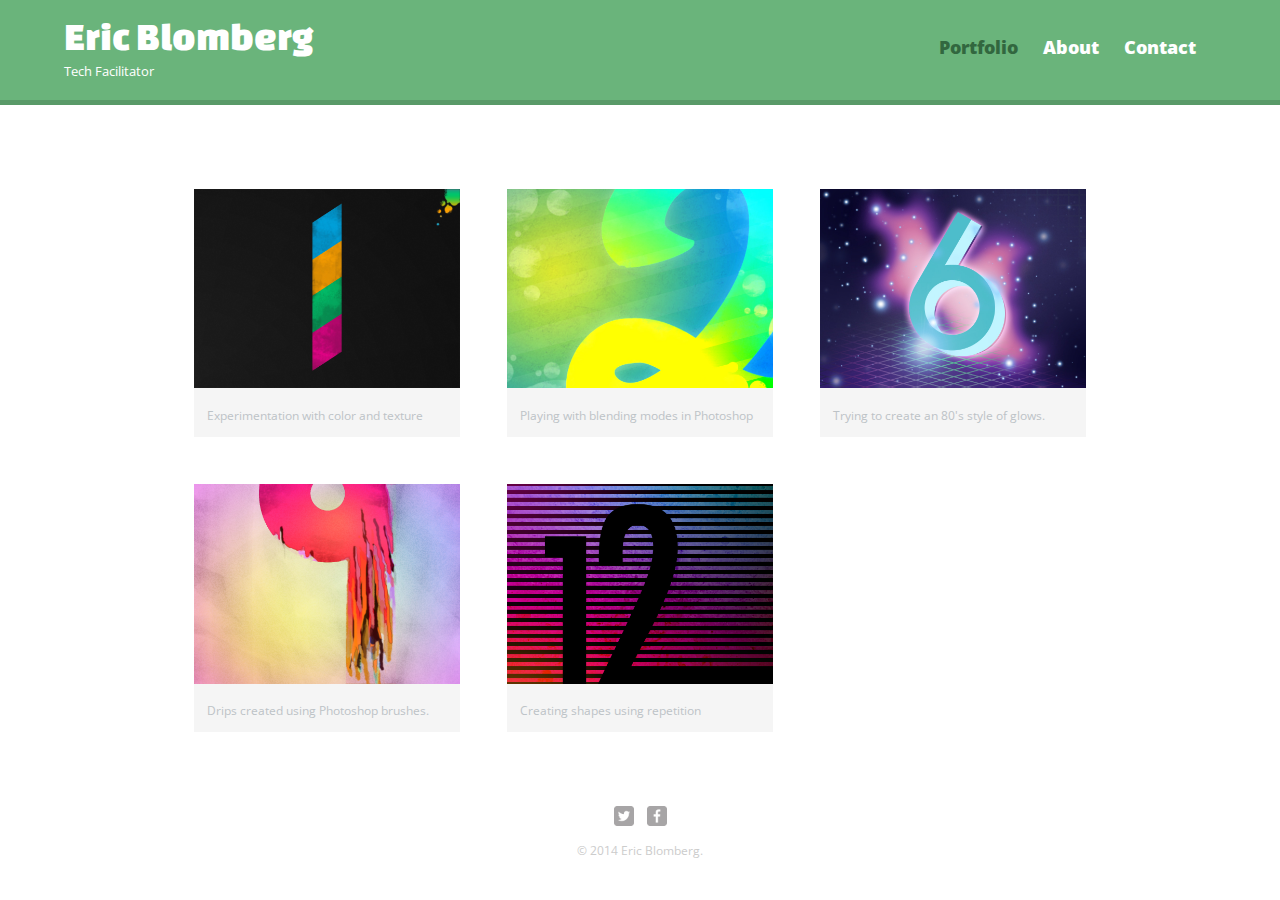
<file: index.html>
<!DOCTYPE html>
<html>
  <head>
    <meta charset="utf-8">
    <title>Eric Blomberg | Tech Facilitator</title>
    <link rel="stylesheet" href="css/normalize.css">
    <link href='http://fonts.googleapis.com/css?family=Changa+One|Open+Sans:400italic,700italic,400,700,800' rel='stylesheet' type='text/css'>
    <link rel="stylesheet" href="css/main.css">
    <link rel="stylesheet" href="css/responsive.css">
    <meta name="viewport" content="width=device-width, intial-scale=1.0">
  </head>
  <body>
    <header>
      <a href="index.html" id="logo">
        <h1>Eric Blomberg</h1>
        <h2>Tech Facilitator</h2>
      </a>
      <nav>
        <ul>
          <li><a href="index.html" class="selected">Portfolio</a></li>
          <li><a href="about.html">About</a></li>
          <li><a href="contact.html">Contact</a></li>
        </ul>
      </nav>
    </header>
    <div id="wrapper">
      <section>
       <ul id="gallery">
         <li>
           <a href="img/numbers-01.jpg">
             <img src="img/numbers-01.jpg" alt="">
             <p>Experimentation with color and texture</p>
           </a>
         </li>
         <li>
           <a href="img/numbers-02.jpg">
             <img src="img/numbers-02.jpg" alt="">
             <p>Playing with blending modes in Photoshop</p>
           </a>
         </li>
         <li>
           <a href="img/numbers-06.jpg">
             <img src="img/numbers-06.jpg" alt="">
             <p>Trying to create an 80's style of glows.</p>
           </a>
         </li>
         <li>
           <a href="img/numbers-09.jpg">
             <img src="img/numbers-09.jpg" alt="">
             <p>Drips created using Photoshop brushes.</p>
           </a>
         </li>
         <li>
           <a href="img/numbers-12.jpg">
             <img src="img/numbers-12.jpg" alt="">
             <p>Creating shapes using repetition</p>
           </a>
         </li>
       </ul>
      </section>
      <footer>
        <a href="http://twitter.com"><img src="img/twitter-wrap.png" alt="Twitter Logo" class="social-icon"></a>
        <a href="http://facebook.com"><img src="img/facebook-wrap.png" alt="Facebook Logo" class="social-icon"></a>
        <p>&copy; 2014 Eric Blomberg.</p>
      </footer>
    </div>
  </body>
</html>
</file>
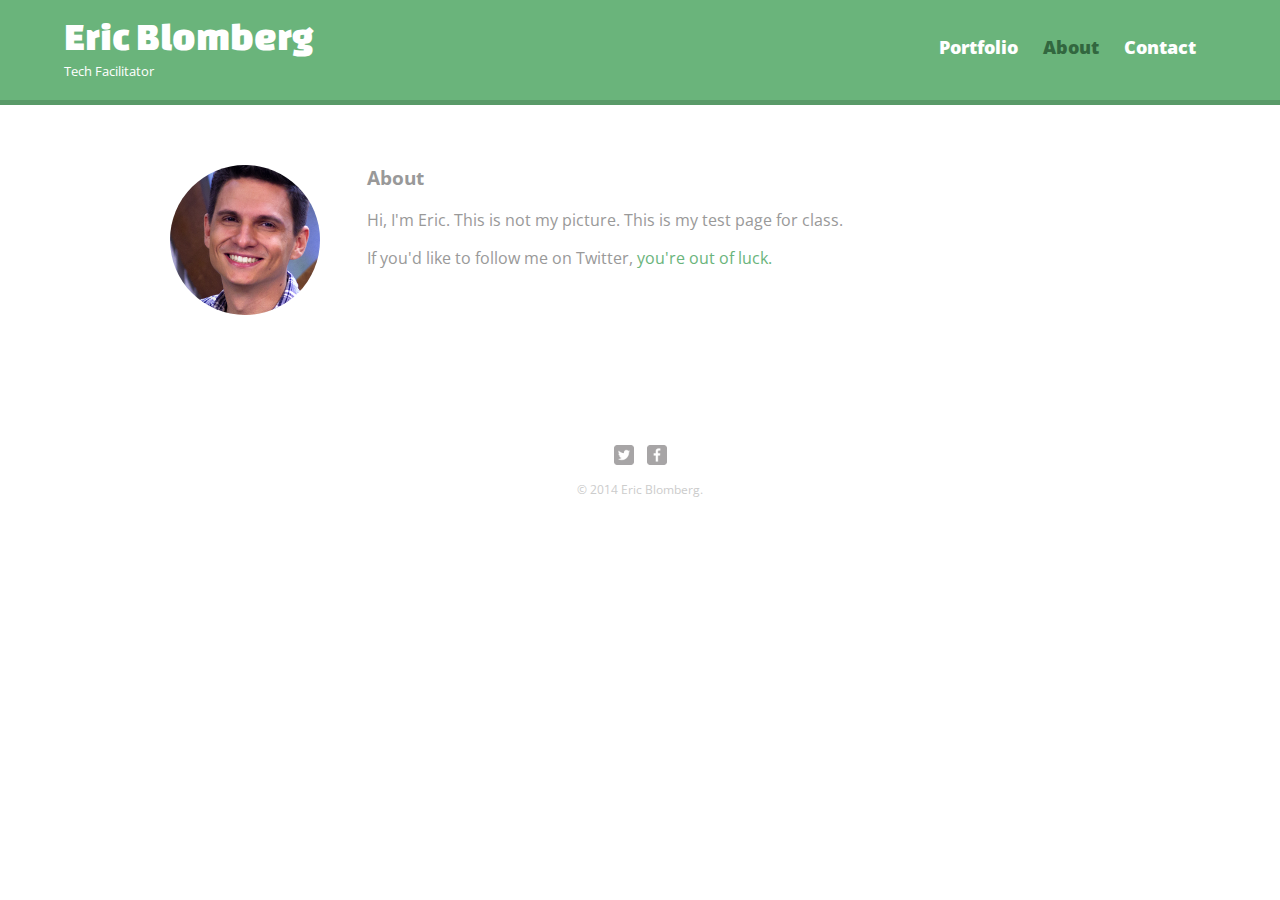
<file: about.html>
<!DOCTYPE html>
<html>
  <head>
    <meta charset="utf-8">
    <title>Eric Blomberg | Tech Facilitator</title>
    <link rel="stylesheet" href="css/normalize.css">
    <link href='http://fonts.googleapis.com/css?family=Changa+One|Open+Sans:400italic,700italic,400,700,800' rel='stylesheet' type='text/css'>
    <link rel="stylesheet" href="css/main.css">
    <link rel="stylesheet" href="css/responsive.css">
    <meta name="viewport" content="width=device-width, intial-scale=1.0">
  </head>
  <body>
    <header>
      <a href="index.html" id="logo">
        <h1>Eric Blomberg</h1>
        <h2>Tech Facilitator</h2>
      </a>
      <nav>
        <ul>
          <li><a href="index.html">Portfolio</a></li>
          <li><a href="about.html" class="selected">About</a></li>
          <li><a href="contact.html">Contact</a></li>
        </ul>
      </nav>
    </header>
    <div id="wrapper">
      <section>
        <img src="img/nick.jpg" alt="Photograph of a guy" class="profile-photo">
        <h3>About</h3>
        <p>Hi, I'm Eric. This is not my picture. This is my test page for class.</p>
        <p>If you'd like to follow me on Twitter, <a href="http://www.twitter.com">you're out of luck.</a></p>
      </section>
      <footer>
        <a href="http://twitter.com"><img src="img/twitter-wrap.png" alt="Twitter Logo" class="social-icon"></a>
        <a href="http://facebook.com"><img src="img/facebook-wrap.png" alt="Facebook Logo" class="social-icon"></a>
        <p>&copy; 2014 Eric Blomberg.</p>
      </footer>
    </div>
  </body>
</html>
</file>
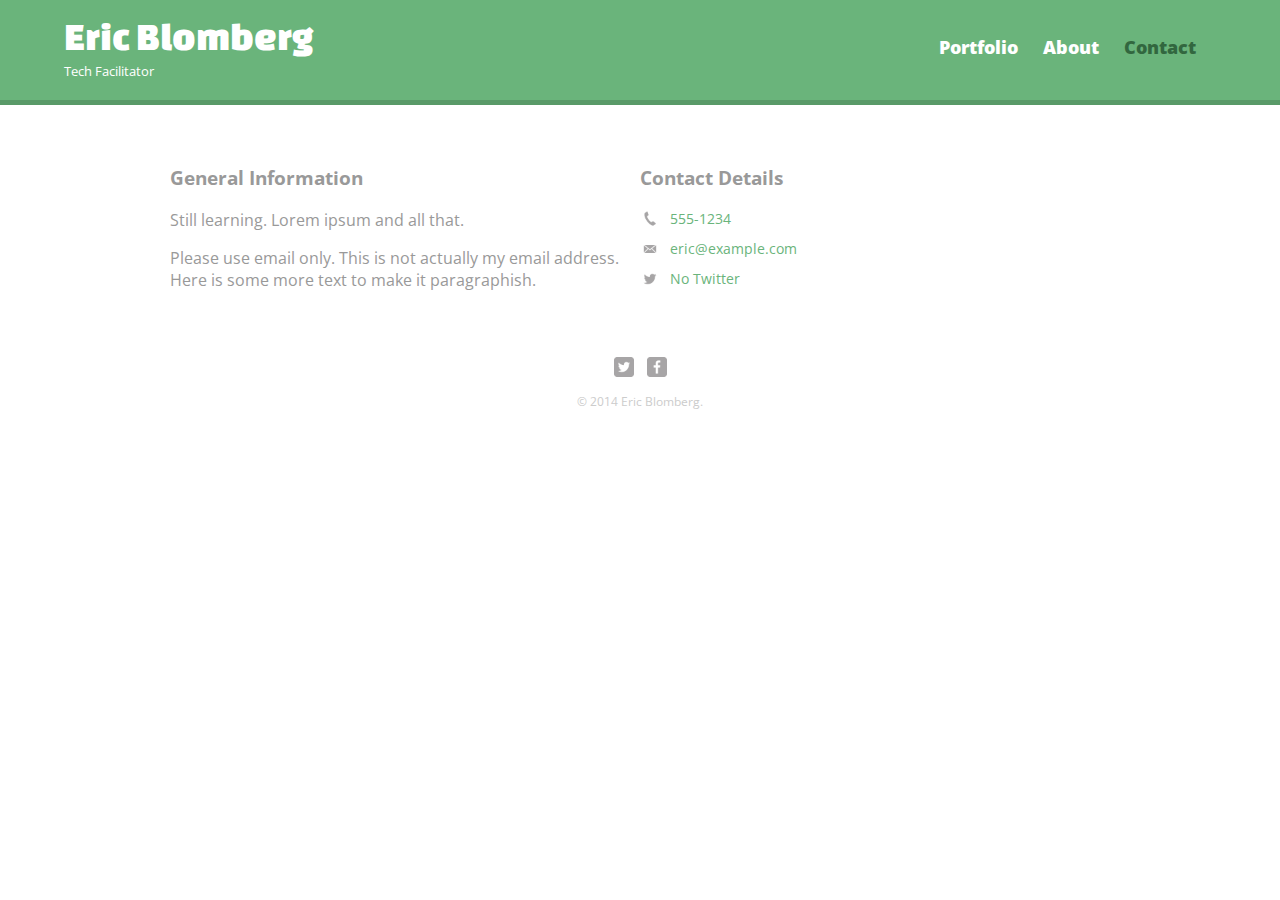
<file: contact.html>
<!DOCTYPE html>
<html>
  <head>
    <meta charset="utf-8">
    <title>Eric Blomberg | Tech Facilitator</title>
    <link rel="stylesheet" href="css/normalize.css">
    <link href='http://fonts.googleapis.com/css?family=Changa+One|Open+Sans:400italic,700italic,400,700,800' rel='stylesheet' type='text/css'>
    <link rel="stylesheet" href="css/main.css">
    <link rel="stylesheet" href="css/responsive.css">
    <meta name="viewport" content="width=device-width, intial-scale=1.0">
  </head>
  <body>
    <header>
      <a href="index.html" id="logo">
        <h1>Eric Blomberg</h1>
        <h2>Tech Facilitator</h2>
      </a>
      <nav>
        <ul>
          <li><a href="index.html">Portfolio</a></li>
          <li><a href="about.html">About</a></li>
          <li><a href="contact.html" class="selected">Contact</a></li>
        </ul>
      </nav>
    </header>
    <div id="wrapper">
      <section id="primary">
        <h3>General Information</h3>
        <p>Still learning. Lorem ipsum and all that.</p>
        <p>Please use email only. This is not actually my email address. Here is some more text to make it paragraphish.</p>
      </section>
      <section id="secondary">
        <h3>Contact Details</h3>
        <ul class="contact-info">
          <li class="phone"><a href="tel:555-1234">555-1234</a></li>
          <li class="mail"><a href="mailto:eric@example.com">eric@example.com</a></li>
          <li class="twitter"><a href="http://twitter.com/intent/tweet?screen_name=">No Twitter</a></li>
        </ul>
      </section>
      <footer>
        <a href="http://twitter.com"><img src="img/twitter-wrap.png" alt="Twitter Logo" class="social-icon"></a>
        <a href="http://facebook.com"><img src="img/facebook-wrap.png" alt="Facebook Logo" class="social-icon"></a>
        <p>&copy; 2014 Eric Blomberg.</p>
      </footer>
    </div>
  </body>
</html>
</file>
<file: css/main.css>
/*******************************
GENERAL
********************************/

body {
  font-family: 'Open Sans', sans-serif;
}

#wrapper {
  max-width: 940px;
  margin: 0 auto;
  padding: 0 5%;
}

a {
  text-decoration: none;
}

img {
  max-width: 100%;
}

h3 {
  margin: 0 0 1em 0;
}

/*********************
Heading
*********************/

header {
  float: left;
  margin: 0 0 30px 0;
  padding: 5px 0 0 0;
  width: 100%;
}

#logo {
  text-align: center;
  margin: 0;
}

h1 {
  font-family: 'Changa One', sans-serif;
  margin: 15px 0;
  font-size: 1.75em;
  font-weight: normal;
  line-height: 0.8em;
}

h2{
  font-size: 0.75em;
  margin: -5px 0 0;
  font-weight: normal;
}

/*****************
Navigation
*****************/

nav {
  text-align: center;
  padding: 10px 0;
  margin: 20px 0 0;
}

nav ul {
  list-style: none;
  margin: 0 10px;
  padding: 0;
}

nav li {
  display: inline-block;
}

nav a{
  font-weight: 800;
  padding: 15px 10px;
}

/*****************
Footer
*****************/

footer {
  font-size: 0.75em;
  text-align: center;
  clear: both;
  padding-top: 50px;
  color: #ccc;
}

.social-icon {
  width: 20px;
  height: 20px;
  margin: 0 5px;
}

/*********************
Page Portfolio
*********************/

#gallery {
  margin: 0;
  padding: 0;
  list-style: none;
}

#gallery li {
  float: left;
  width: 45%;
  margin: 2.5%;
  background-color: #f5f5f5;
  color: #bdc3c7;
}

#gallery li a p {
  margin: 0;
  padding: 5%;
  font-size: 0.75em;
  color: #bdc3c7;
}

/*********************
Page About
*********************/

.profile-photo {
  display: block;
  max-width: 150px;
  margin: 0 auto 30px;
  border-radius: 100%;
}

/*********************
Page Contact
*********************/

.contact-info {
  list-style: none;
  padding: 0;
  margin: 0;
  font-size: 0.9em;
}

.contact-info a {
  display: block;
  min-height: 20px;
  background-repeat: no-repeat;
  background-size: 20px 20px;
  padding: 0 0 0 30px;
  margin: 0 0 10px;
}

.contact-info li.phone a {
  background-image: url('../img/phone.png');
}

.contact-info li.mail a {
  background-image: url('../img/mail.png');
}

.contact-info li.twitter a {
  background-image: url('../img/twitter.png');
}

/*****************
Color
*****************/


/* site body */
body {
  background-color: #fff;
  color: #999;
}

/* green header */
header {
  background: #6ab47b;
  border-color: #599a68;
}

/* nav background on mobile */
nav {
  background: #599a68;
}

/*logo text*/
h1, h2 {
  color: #fff;
}

/* color links */
a {
  color: #6ab47b;
}

/* nav links */
nav a, nav a:visited {
  color: #fff;
}

/* selected nav links */
nav a.selected, nav a:hover {
  color: #32673f;
}
</file>
<file: css/responsive.css>
@media screen and (min-width: 480px) {
  
/*****************
Navigation
*****************/
  
  #primary {
    width: 50%;
    float: left;
  }
  
  #secondary {
    width: 50%;
    float: right;
  }
  
/*****************
Page: Portfolio
*****************/
  
  #gallery li {
    width: 28.3333%
  }
  
  #gallery li:nth-child(4n) {
    clear: left;
  }
}

/*****************
Page: About
*****************/
  .profile-photo {
    float: left;
    margin: 0 5% 80px 0;
  }


@media screen and (min-width: 660px) {
  
  /*****************
  Page: Portfolio
  *****************/
  
  nav {
    background: none;
    float: right;
    font-size: 1.125em;
    margin-right: 5%;
    text-align: right;
    width: 45%;
  }
  
  #logo {
    float: left;
    margin-left: 5%;
    text-align: left;
    width: 45;
  }
  
  h1 {
    font-size: 2.5em;
  }
  
  h2 {
    font-size: 0.825em;
    margin-bottom: 20px;
  }
  
  header {
    border-bottom: 5px solid #599a68;
    margin-bottom: 60px;
  }
  
}
</file>
